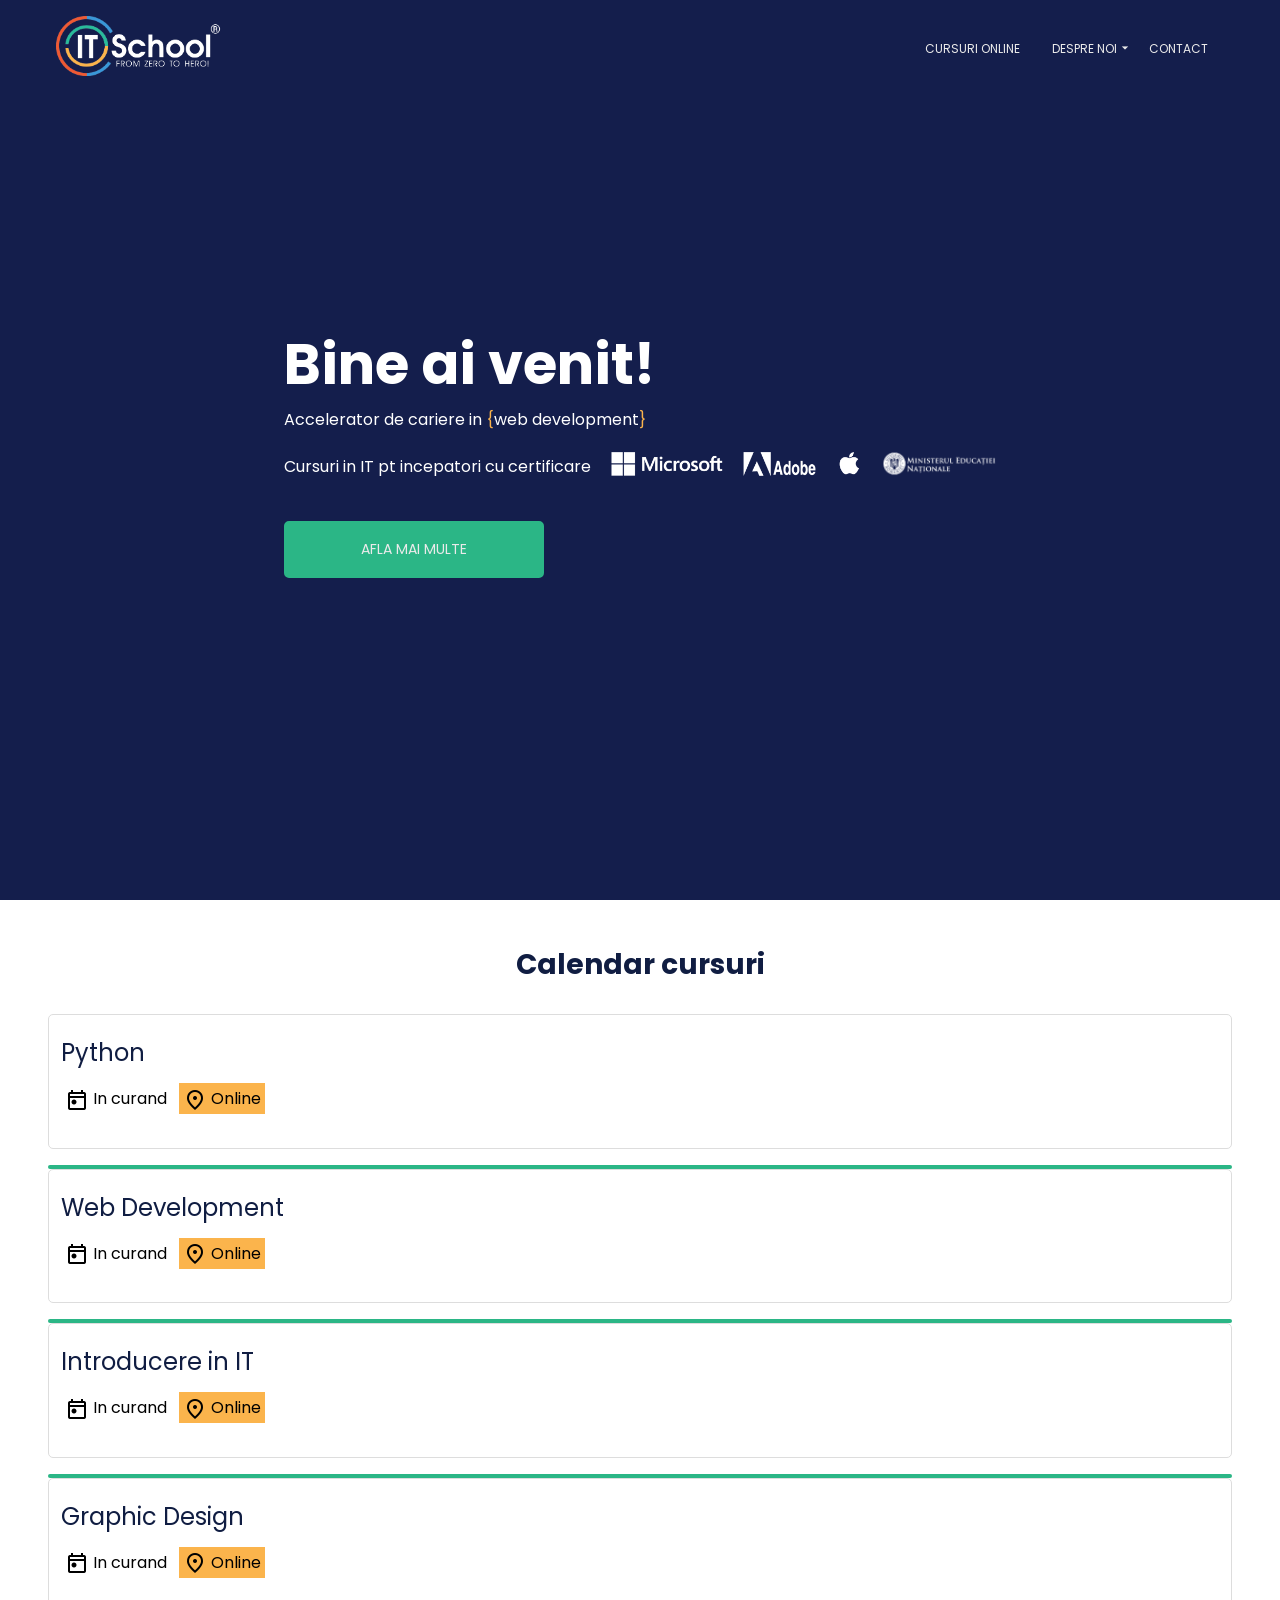
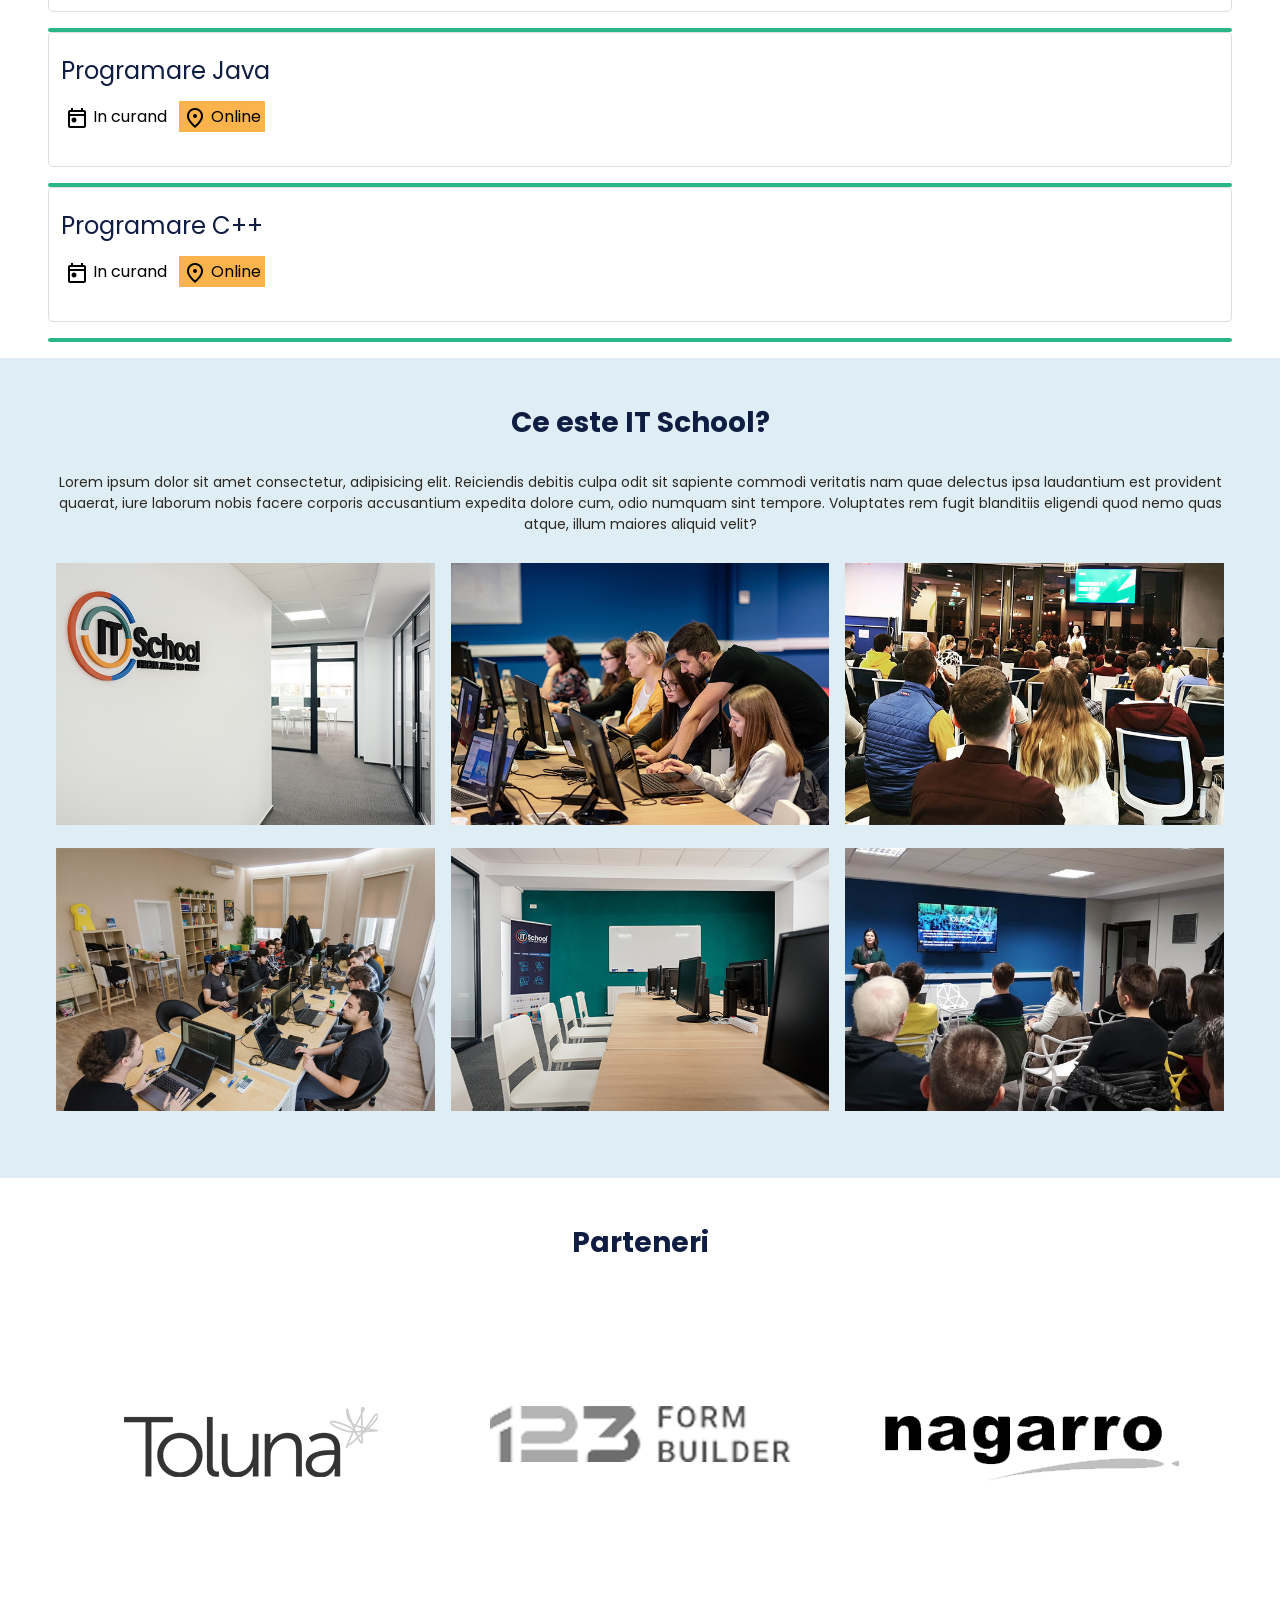
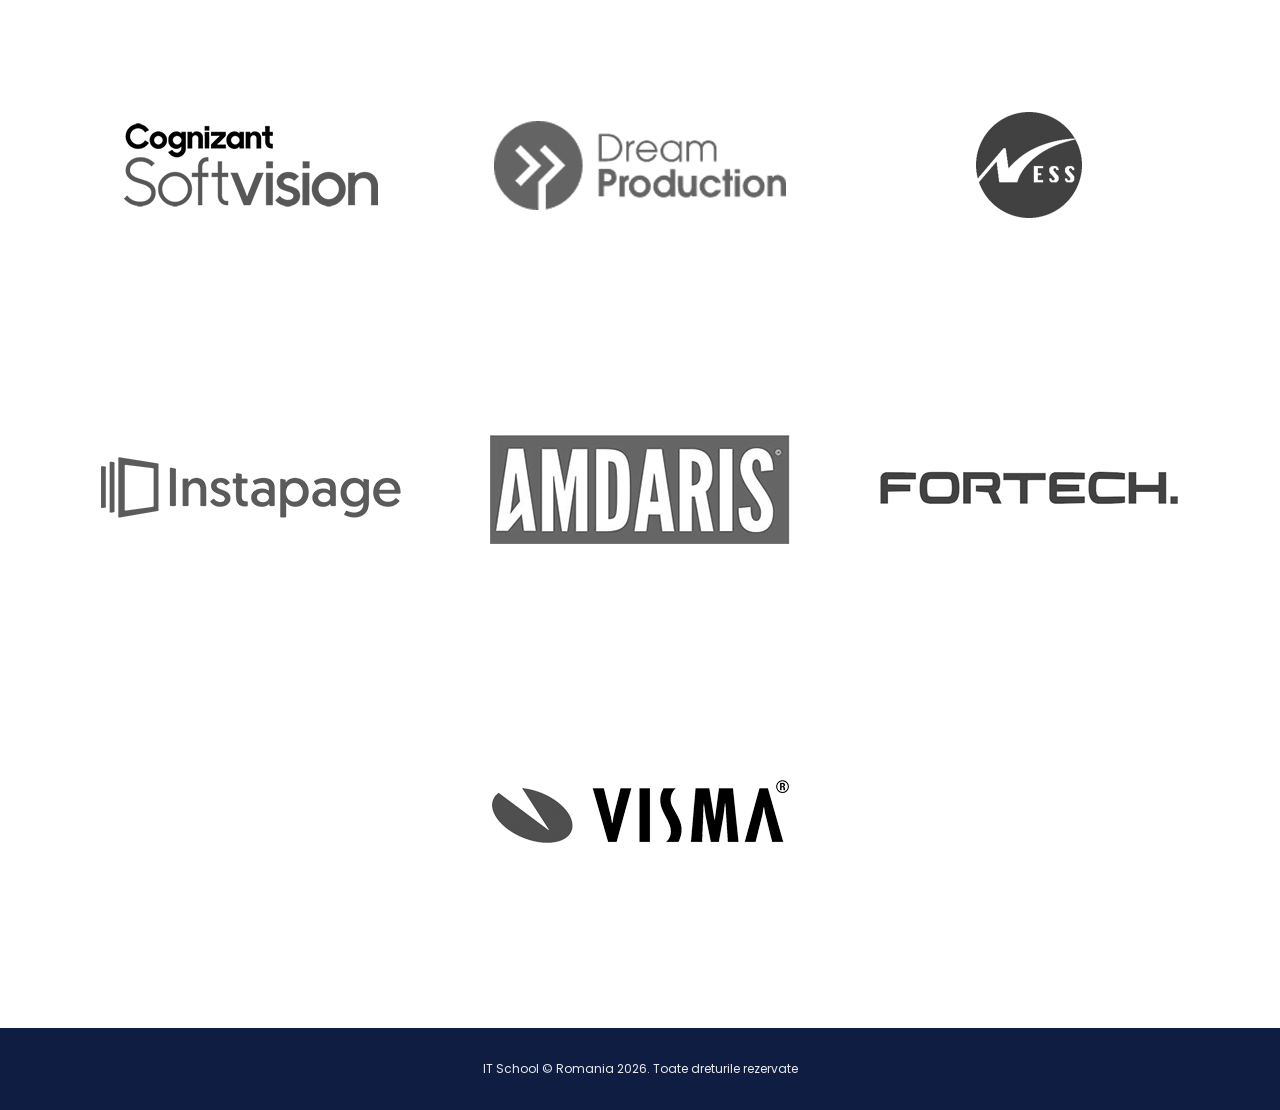
<file: it school clone/index.html>
<!DOCTYPE html>
<html lang="en">
<head>
    <meta charset="UTF-8">
    <meta name="viewport" content="width=device-width, initial-scale=1.0">
    <title>Clona IT School</title>
    <!-- includem fonturile prima oara -->
     <link rel="preconnect" href="https://fonts.googleapis.com">
<link rel="preconnect" href="https://fonts.gstatic.com" crossorigin>
<link href="https://fonts.googleapis.com/css2?family=Bitter:ital,wght@0,100..900;1,100..900&family=Poppins:ital,wght@0,100;0,200;0,300;0,400;0,500;0,600;0,700;0,800;0,900;1,100;1,200;1,300;1,400;1,500;1,600;1,700;1,800;1,900&family=Roboto:ital,wght@0,100..900;1,100..900&display=swap" rel="stylesheet">
<!-- pt iconite folosim material icons -->
   <link
      rel="stylesheet"
      href="https://fonts.googleapis.com/css2?family=Material+Symbols+Outlined:opsz,wght,FILL,GRAD@24,400,0,0"
    />
    <!-- includem CSS urile noastre -->
     <link rel="stylesheet" href="css/main.css" />
     <link rel="stylesheet" href="css/home.css" />
</head>
<body>

    <nav>
        <div class="container">
        <a href="index.html" class="logo-link">
            <img src="img/itschool-logo.png" alt="itschool logo"/>
        </a>

         <div class="menu-icon-container">    
             <!--iconita de meniu + checkboxul sunt pt mobil  -->
             <span class="material-symbols-outlined menu-icon">menu</span>
             <input type="checkbox" />
        <ul>
            <li>
                <a href="pages/courses.html">Cursuri online</a>
            </li>
            <li class="about-us">
       <a href="pages/about.html">
        Despre noi
        <!-- iconita luata de pe material icons -->
         <span class="material-symbols-outlined arrow-down-icon">
          arrow_drop_down
         </span>
    </a>
    <!-- submeniu afisat la hover pe "despre noi" -->
     <div class="submenu">
     <a href="index.html">IT School</a>
     <a href="pages/about.html">Despre noi</a>

     </div>
            </li>

            <li>
                <a href="pages/contact.html">Contact</a>
            </li>
        </ul>
        </div>   
        </div>
    </nav>
    <main>
    <section class="welcome">
        <div class="container">
        <h1>Bine ai venit!</h1>
        <p>
            Accelerator de cariere in <span>{</span>web development<span>}</span>
        </p>      
     <p>
        Cursuri in IT pt incepatori cu certificare
      <img src="img/microsoft.png" alt="Microsoft" />   
      <img src="img/adobe.png" alt="Adobe" /> 
      <img src="img/apple.png" alt="Apple" /> 
      <img src="img/minister.png" alt="Ministerul Educatiei" />    

     </p>
         <a href="pages/courses.html">Afla mai multe</a>
        </div>

    </section>

    <section class="courses">
        <!--pt containerele care contin griduri folosim si clasa grid; putem da mai multe clase unui tag de html, acestea se separa prin spatiu-->
        <div class="container grid">
            <h2>Calendar cursuri</h2>
            <!--fiecare curs are aceiasi structura-->
            <div class="course-wrapper">
                <div class="course">
                    <div class="content">
                        <h3>Python</h3>
                            <div class="badges">
                                <span class="date">
                                    <span class="material-symbols-outlined">today</span>
                                    <span>In curand</span>
                                </span>
                                <span class="place">
                                    <span class="material-symbols-outlined">location_on</span>
                                    <span>Online</span>
                                </span>
                            </div>
                    </div>
                </div>
                <div class="bar"></div>
            </div>
            <div class="course-wrapper">
                <div class="course">
                    <div class="content">
                        <h3>Web Development</h3>
                            <div class="badges">
                                <span class="date">
                                    <span class="material-symbols-outlined">today</span>
                                    <span>In curand</span>
                                </span>
                                <span class="place">
                                    <span class="material-symbols-outlined">location_on</span>
                                    <span>Online</span>
                                </span>
                            </div>
                    </div>
                </div>
                <div class="bar"></div>
            </div>
            <div class="course-wrapper">
                <div class="course">
                    <div class="content">
                        <h3>Introducere in IT</h3>
                            <div class="badges">
                                <span class="date">
                                    <span class="material-symbols-outlined">today</span>
                                    <span>In curand</span>
                                </span>
                                <span class="place">
                                    <span class="material-symbols-outlined">location_on</span>
                                    <span>Online</span>
                                </span>
                            </div>
                    </div>
                </div>
                <div class="bar"></div>
            </div>
            <div class="course-wrapper">
                <div class="course">
                    <div class="content">
                        <h3>Graphic Design</h3>
                            <div class="badges">
                                <span class="date">
                                    <span class="material-symbols-outlined">today</span>
                                    <span>In curand</span>
                                </span>
                                <span class="place">
                                    <span class="material-symbols-outlined">location_on</span>
                                    <span>Online</span>
                                </span>
                            </div>
                    </div>
                </div>
                <div class="bar"></div>
            </div>
            <div class="course-wrapper">
                <div class="course">
                    <div class="content">
                        <h3>Programare Java</h3>
                            <div class="badges">
                                <span class="date">
                                    <span class="material-symbols-outlined">today</span>
                                    <span>In curand</span>
                                </span>
                                <span class="place">
                                    <span class="material-symbols-outlined">location_on</span>
                                    <span>Online</span>
                                </span>
                            </div>
                    </div>
                </div>
                <div class="bar"></div>
            </div>
            <div class="course-wrapper">
                <div class="course">
                    <div class="content">
                        <h3>Programare C++</h3>
                            <div class="badges">
                                <span class="date">
                                    <span class="material-symbols-outlined">today</span>
                                    <span>In curand</span>
                                </span>
                                <span class="place">
                                    <span class="material-symbols-outlined">location_on</span>
                                    <span>Online</span>
                                </span>
                            </div>
                    </div>
                </div>
                <div class="bar"></div>
            </div>
            

        </div>
        
        

    </section>

    <section class="who-we-are">
        <div class="container grid">
            <h2>Ce este IT School?</h2>
            <p>Lorem ipsum dolor sit amet consectetur, adipisicing elit. Reiciendis debitis culpa odit sit sapiente commodi veritatis nam quae delectus ipsa laudantium est provident quaerat, iure laborum nobis facere corporis accusantium expedita dolore cum, odio numquam sint tempore. Voluptates rem fugit blanditiis eligendi quod nemo quas atque, illum maiores aliquid velit?
            </p>
            <div class="images-container">
                <!--primul wrapper pt img-->
                <div class="image-wrapper">
                    <img src="img/about-us-1.jpeg" alt="" />
                </div>
                <div class="image-wrapper">
                    <img src="img/about-us-2.jpeg" alt="" />
                </div>
                <div class="image-wrapper">
                    <img src="img/about-us-3.jpeg" alt="" />
                </div>
                <div class="image-wrapper">
                    <img src="img/about-us-4.jpeg" alt="" />
                </div>
                <div class="image-wrapper">
                    <img src="img/about-us-5.jpeg" alt="" />
                </div>
                <div class="image-wrapper">
                    <img src="img/about-us-6.jpeg" alt="" />
                </div>
            </div>
        </div>
    </section>

    <section class="partners">
        <div class="container">
            <h2>Parteneri</h2>
                <div class="partners-container">
                    <!--primul img container-->
                    <div class="image-wrapper">
                        <img src="img/toluna.png" alt="toluna">
                    </div>
                    <div class="image-wrapper">
                        <img src="img/123formbuilder.png" alt="123formbuilder">
                    </div>
                    <div class="image-wrapper">
                        <img src="img/nagarro.png" alt="nagarro">
                    </div>
                    <div class="image-wrapper">
                        <img src="img/cognizant.png" alt="cognizant">
                    </div>
                    <div class="image-wrapper">
                        <img src="img/dreamproduction.png" alt="dreamproduction">
                    </div>
                    <div class="image-wrapper">
                        <img src="img/ness.png" alt="ness">
                    </div>
                    <div class="image-wrapper">
                        <img src="img/instapage.png" alt="instapage">
                    </div>
                    <div class="image-wrapper">
                        <img src="img/amdaris.png" alt="amdaris">
                    </div>
                    <div class="image-wrapper">
                        <img src="img/fortech.png" alt="fortech">
                    </div>
                    <div class="image-wrapper">
                        <img src="img/visma.png" alt="visma">
                    </div>
                </div>
        </div>
    </section>
    </main>

    <footer>
        <div class="container">
            <p>IT School © Romania 2026. Toate  dreturile rezervate</p>
        </div>
    </footer>
</body>
</html>
</file>
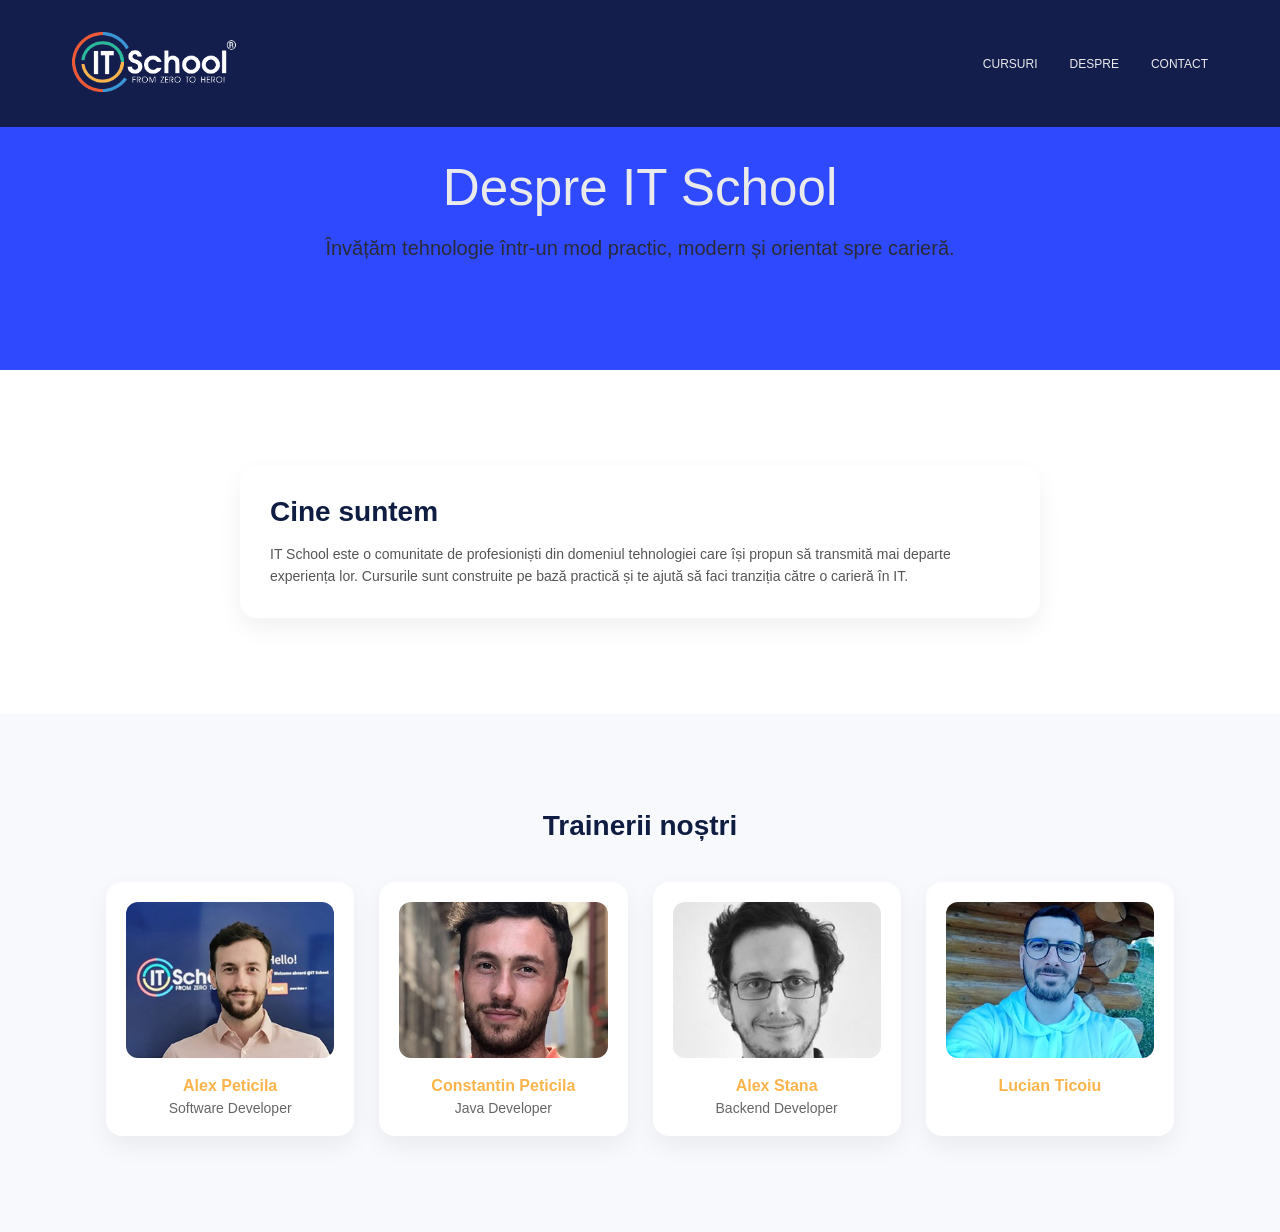
<file: it school clone/pages/about.html>
<!doctype html>
<html lang="en">
  <head>
    <meta charset="UTF-8" />
    <meta name="viewport" content="width=device-width, initial-scale=1.0" />
    <title>Despre noi</title>

    <!-- fonts -->
    https://fonts.googleapis.com https://fonts.gstatic.com
    https://fonts.googleapis.com/css2?family=Poppins&display=swap

    <link rel="stylesheet" href="../css/main.css" />
    <link rel="stylesheet" href="../css/about.css" />
  </head>

  <body>
    <!-- NAV -->
    <nav>
      <div class="container">
        <a href="../index.html">
          <img src="../img/itschool-logo.png" alt="logo" />
        </a>

        <ul>
          <li><a href="courses.html">Cursuri</a></li>
          <li><a href="about.html">Despre</a></li>
          <li><a href="contact.html">Contact</a></li>
        </ul>
      </div>
    </nav>

    <!-- HERO -->
    <section class="about-hero">
      <div class="container">
        <h1>Despre IT School</h1>
        <p>
          Învățăm tehnologie într-un mod practic, modern și orientat spre
          carieră.
        </p>
      </div>
    </section>

    <!-- DESCRIERE -->
    <section class="about-section">
      <div class="container">
        <div class="about-card">
          <h2>Cine suntem</h2>
          <p>
            IT School este o comunitate de profesioniști din domeniul
            tehnologiei care își propun să transmită mai departe experiența lor.
            Cursurile sunt construite pe bază practică și te ajută să faci
            tranziția către o carieră în IT.
          </p>
        </div>
      </div>
    </section>

    <!-- TRAINERI -->
    <section class="about-section gray">
      <div class="container">
        <h2 class="section-title">Trainerii noștri</h2>

        <div class="team">
          <div class="team-card">
            <img src="../img/buletin1.jpeg" />
            <h3>Alex Peticila</h3>
            <p>Software Developer</p>
          </div>

          <div class="team-card">
            <img src="../img/buletin2.jpeg" />
            <h3>Constantin Peticila</h3>
            <p>Java Developer</p>
          </div>

          <div class="team-card">
            <img src="../img/buletin3.jpeg" />
            <h3>Alex Stana</h3>
            <p>Backend Developer</p>
          </div>

          <div class="team-card">
            <img src="../img/buletin4.jpeg" />
            <h3>Lucian Ticoiu</h3>
          </div>
        </div>
      </div>
    </section>
  </body>
</html>
</file>
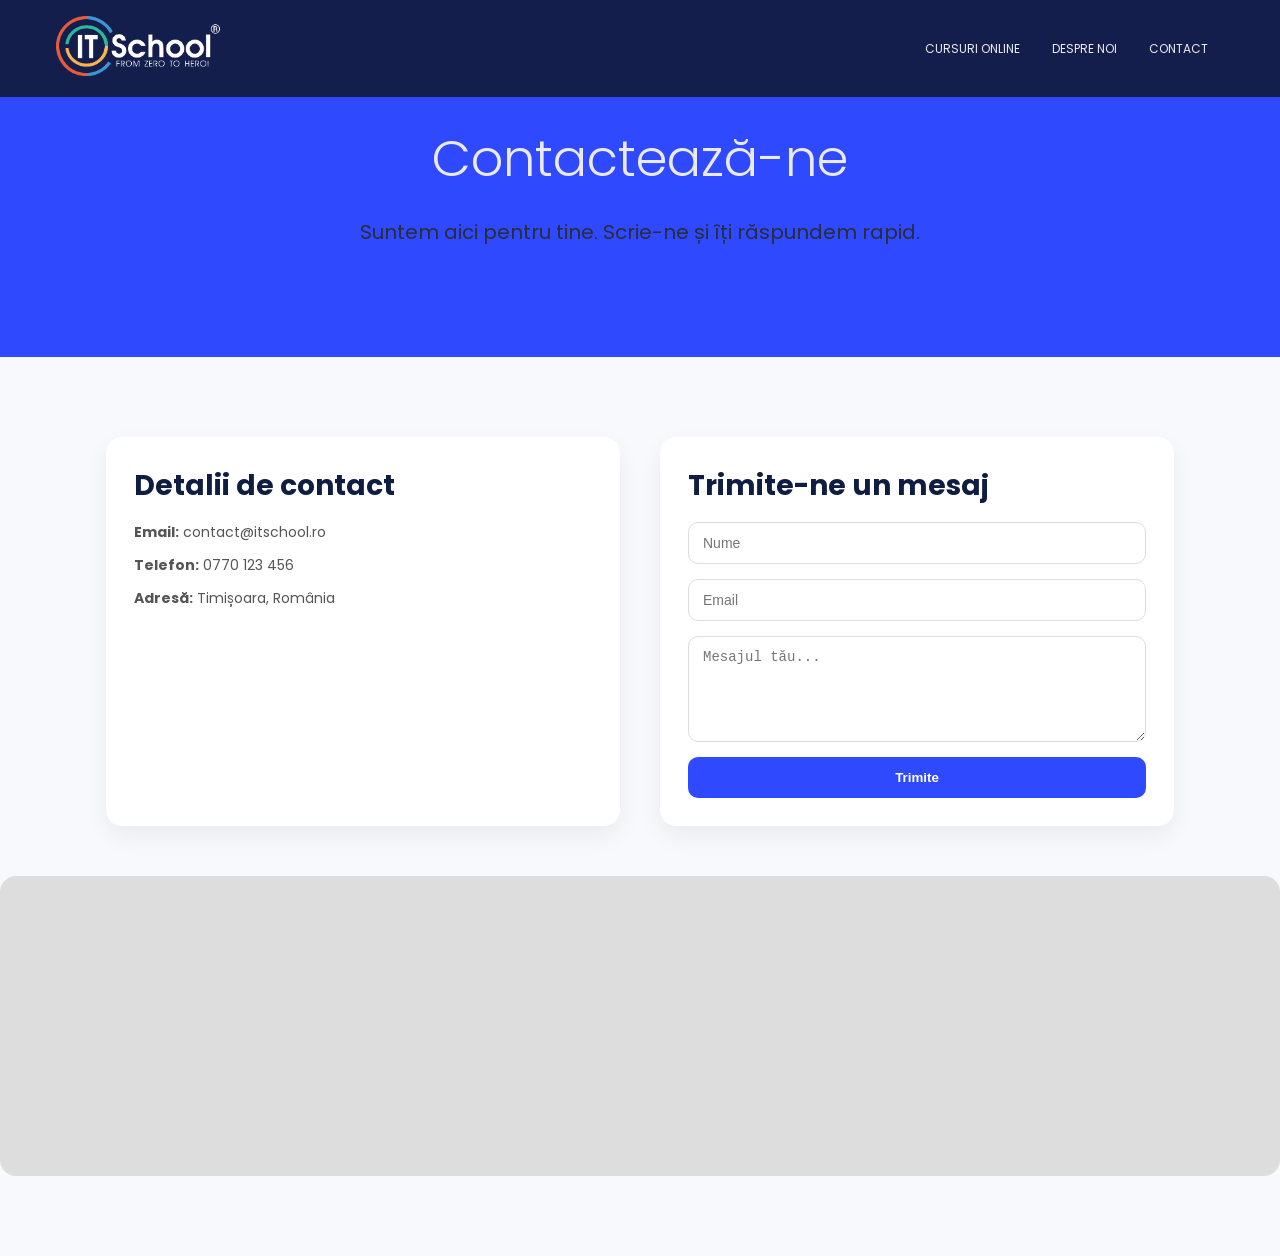
<file: it school clone/pages/contact.html>
<!doctype html>
<html lang="en">
  <head>
    <meta charset="UTF-8" />
    <meta name="viewport" content="width=device-width, initial-scale=1.0" />
    <title>Contact</title>

    <!-- fonts -->
    <link rel="preconnect" href="https://fonts.googleapis.com" />
    <link rel="preconnect" href="https://fonts.gstatic.com" crossorigin />
    <link
      href="https://fonts.googleapis.com/css2?family=Poppins&display=swap"
      rel="stylesheet"
    />

    <!-- css -->
    <link rel="stylesheet" href="../css/main.css" />
    <link rel="stylesheet" href="../css/contact.css" />
  </head>

  <body>
    <!-- NAV (identic ca la celelalte pagini) -->
    <nav>
      <div class="container">
        <a href="../index.html" class="logo-link">
          <img src="../img/itschool-logo.png" alt="logo" />
        </a>

        <ul>
          <li><a href="courses.html">Cursuri online</a></li>
          <li><a href="about.html">Despre noi</a></li>
          <li><a href="contact.html">Contact</a></li>
        </ul>
      </div>
    </nav>

    <!-- HERO -->
    <section class="contact-hero">
      <div class="container">
        <h1>Contactează-ne</h1>
        <p>Suntem aici pentru tine. Scrie-ne și îți răspundem rapid.</p>
      </div>
    </section>

    <!-- CONTACT CONTENT -->
    <section class="contact-section">
      <div class="container contact-container">
        <!-- LEFT: info -->
        <div class="contact-info">
          <h2>Detalii de contact</h2>
          <p><strong>Email:</strong> contact@itschool.ro</p>
          <p><strong>Telefon:</strong> 0770 123 456</p>
          <p><strong>Adresă:</strong> Timișoara, România</p>
        </div>

        <!-- RIGHT: formular -->
        <div class="contact-form">
          <h2>Trimite-ne un mesaj</h2>

          <form>
            <input type="text" placeholder="Nume" required />
            <input type="email" placeholder="Email" required />
            <textarea placeholder="Mesajul tău..." rows="5"></textarea>
            <button type="submit">Trimite</button>
          </form>
        </div>
      </div>
      <div class="contact-map">
        <iframe
          src="https://maps.google.com/maps?q=timisoara&t=&z=13&ie=UTF8&iwloc=&output=embed"
          width="100%"
          height="100%"
          frameborder="0"
        >
        </iframe>
      </div>
    </section>
  </body>
</html>
</file>
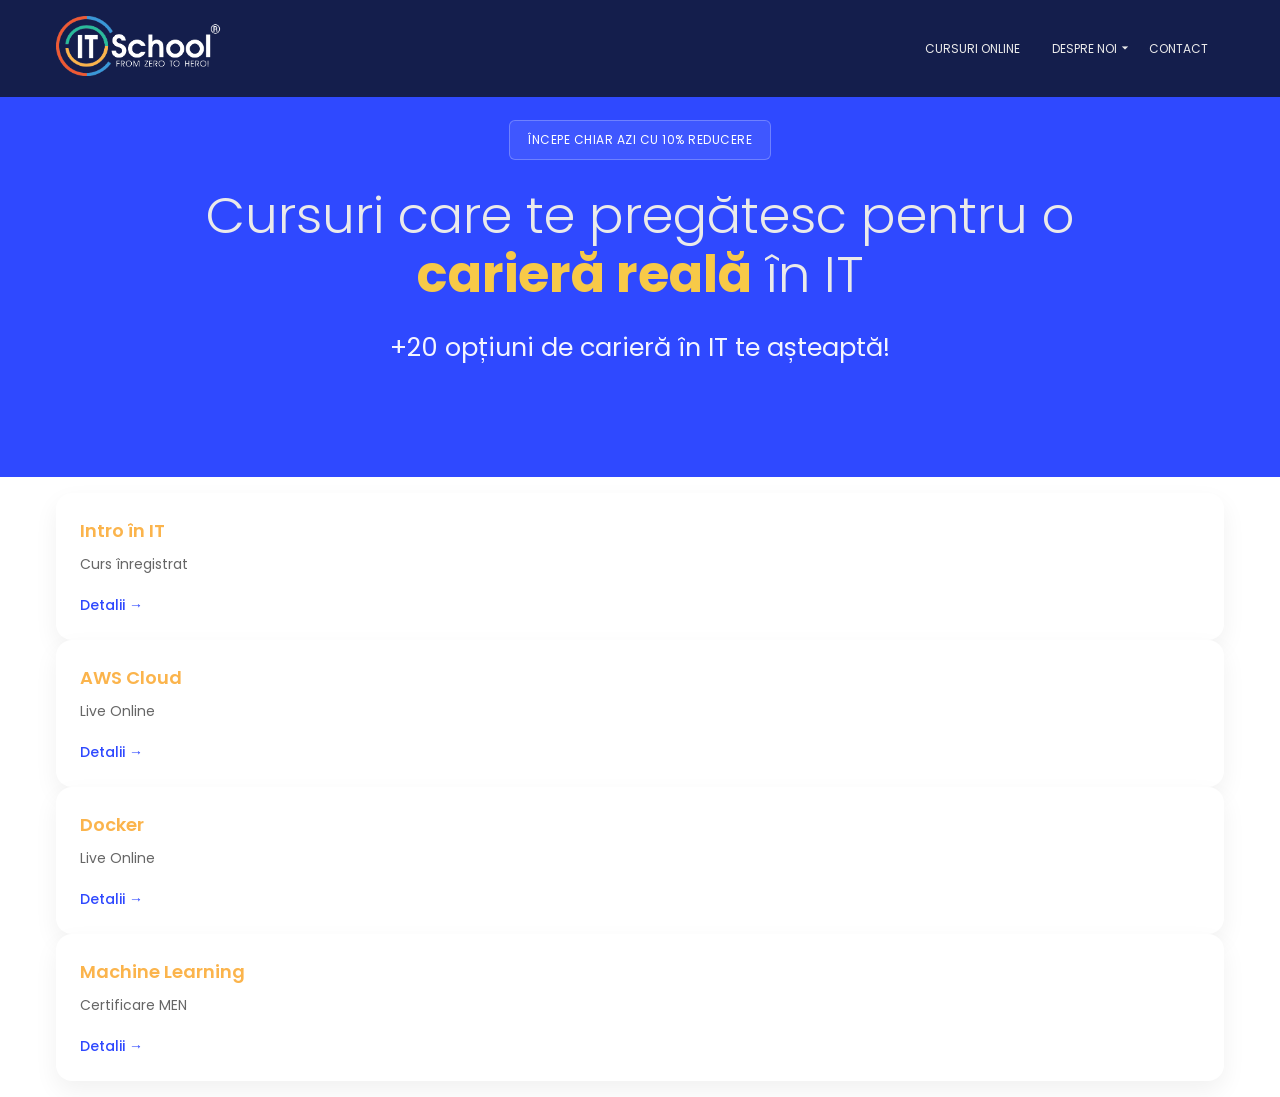
<file: it school clone/pages/courses.html>
<!doctype html>
<html lang="en">
  <head>
    <meta charset="UTF-8" />
    <meta name="viewport" content="width=device-width, initial-scale=1.0" />
    <title>Cursuri</title>
    <!--includem fonturile prima oara-->
    <link rel="preconnect" href="https://fonts.googleapis.com" />
    <link rel="preconnect" href="https://fonts.gstatic.com" crossorigin />
    <link
      href="https://fonts.googleapis.com/css2?family=Open+Sans:ital,wght@0,300..800;1,300..800&family=Poppins:ital,wght@0,100;0,200;0,300;0,400;0,500;0,600;0,700;0,800;0,900;1,100;1,200;1,300;1,400;1,500;1,600;1,700;1,800;1,900&family=Roboto:ital,wght@0,100..900;1,100..900&display=swap"
      rel="stylesheet"
    />
    <!--pentru iconite folosim material icons-->
    <link
      rel="stylesheet"
      href="https://fonts.googleapis.com/css2?family=Material+Symbols+Outlined:opsz,wght,FILL,GRAD@24,400,0,0"
    />
    <!--includem css urile noastre-->
    <link rel="stylesheet" href="../css/main.css" />
    <link rel="stylesheet" href="../css/courses.css" />
  </head>
  <body>
    <nav>
      <div class="container">
        <a href="../index.html" class="logo-link">
          <img src="../img/itschool-logo.png" alt="itschool logo" />
        </a>

        <div class="menu-icon-container">
          <!--iconita de meniu + checkboxul sunt pt mobil  -->
          <span class="material-symbols-outlined menu-icon">menu</span>
          <input type="checkbox" />
          <ul>
            <li>
              <a href="courses.html">Cursuri online</a>
            </li>
            <li class="about-us">
              <a href="about.html">
                Despre noi
                <!-- iconita luata de pe material icons -->
                <span class="material-symbols-outlined arrow-down-icon">
                  arrow_drop_down
                </span>
              </a>
              <!-- submeniu afisat la hover pe "despre noi" -->
              <div class="submenu">
                <a href="index.html">IT School</a>
                <a href="about.html">Despre noi</a>
              </div>
            </li>

            <li>
              <a href="contact.html">Contact</a>
            </li>
          </ul>
        </div>
      </div>
    </nav>
    <section class="hero">
      <div class="container hero-content">
        <a href="#" class="hero-badge">ÎNCEPE CHIAR AZI CU 10% REDUCERE</a>

        <h1 class="hero-title">
          Cursuri care te pregătesc pentru o
          <span class="hero-highlight">carieră reală</span> în IT
        </h1>

        <p class="hero-subtitle">+20 opțiuni de carieră în IT te așteaptă!</p>
      </div>
    </section>
    <section class="cursuri">
      <div class="container">
        <div class="row">
          <div class="col-3">
            <div class="square-card">
              <h3>Intro în IT</h3>
              <p>Curs înregistrat</p>
              <a href="#">Detalii →</a>
              <path
                d="M18.625 20.8125V41.3125H13.5V19.5312C13.5 17.4492 15.1816 15.6875 17.3438 15.6875H50.6562C52.7383 15.6875 54.5 17.4492 54.5 19.5312V41.3125H49.375V20.8125H18.625ZM58.3438 43.875C58.9844 43.875 59.625 44.5156 59.625 45.1562V46.4375C59.625 49.3203 57.3027 51.5625 54.5 51.5625H13.5C10.6172 51.5625 8.375 49.3203 8.375 46.4375V45.1562C8.375 44.5156 8.93555 43.875 9.65625 43.875H58.3438ZM37.6035 36.1074C37.043 35.4668 37.043 34.4258 37.6035 33.7852L40.3262 31.0625L37.6035 28.4199C37.043 27.7793 37.043 26.7383 37.6035 26.0977C38.2441 25.5371 39.2852 25.5371 39.9258 26.0977L43.7695 29.9414C44.3301 30.582 44.3301 31.623 43.7695 32.2637L39.9258 36.1074C39.6055 36.4277 39.2051 36.5078 38.8047 36.5078C38.3242 36.5078 37.9238 36.4277 37.6035 36.1074ZM30.3164 26.0977C30.877 26.7383 30.877 27.7793 30.3164 28.4199L27.5938 31.0625L30.3164 33.7852C30.877 34.4258 30.877 35.4668 30.3164 36.1074C29.9961 36.4277 29.5957 36.5078 29.1953 36.5078C28.7148 36.5078 28.3145 36.4277 27.9941 36.1074L24.1504 32.2637C23.5898 31.623 23.5898 30.582 24.1504 29.9414L27.9941 26.0977C28.6348 25.5371 29.6758 25.5371 30.3164 26.0977Z"
                fill="white"
              ></path>
            </div>
          </div>

          <div class="col-3">
            <div class="square-card">
              <h3>AWS Cloud</h3>
              <p>Live Online</p>
              <a href="#">Detalii →</a>
            </div>
          </div>

          <div class="col-3">
            <div class="square-card">
              <h3>Docker</h3>
              <p>Live Online</p>
              <a href="#">Detalii →</a>
            </div>
          </div>

          <div class="col-3">
            <div class="square-card">
              <h3>Machine Learning</h3>
              <p>Certificare MEN</p>
              <a href="#">Detalii →</a>
            </div>
          </div>
        </div>
      </div>
    </section>

    <script
      src="https://cdn.jsdelivr.net/npm/bootstrap@5.3.8/dist/js/bootstrap.bundle.min.js"
      integrity="sha384-FKyoEForCGlyvwx9Hj09JcYn3nv7wiPVlz7YYwJrWVcXK/BmnVDxM+D2scQbITxI"
      crossorigin="anonymous"
    ></script>
  </body>
</html>
</file>
<file: it school clone/css/main.css>
/* adaugam variabile */
:root {
  --text-primary: #101d42;
  --text-secondary: #fbb44c;
  --text-dark: #2b2922;
  --text-light: #eaeaea;
  --text-white: #ffffff;

  --bg-primary: #141e4c;
  --bg-secondary: #dfedf5;
  --bg-dark: #101d42;
  --bg-light: #ffffff;

  --button-color: #2bb686;

  /* daca nu e specificat in document 1 rem = 16px */
  --fs-large: 1rem;
  --fs-medium: 0.875rem;
  --fs-small: 0.75rem;

  --spacing-xl: 2.625rem;
  --spacing-large: 1.75rem;
  --spacing-medium: 1rem;
  --spacing-small: 0.5rem;
  --spacing-tiny: 0.25rem;

  --mobile-logo-height: 45px;
}

/* resetam proprietatile default */
* {
  box-sizing: border-box;
}

body,
h1,
h2,
h3,
p {
  margin: 0;
  padding: 0;
}

ul {
  list-style-type: none;
  margin: 0;
  padding: 0;
}

a {
  display: block;
  text-decoration: none;
}

/* necesar pt butoane pe mobil, in anumite situatii si browsere butonul poate sa nu isi pastreze forma fara acest css */
input[type="submit"] {
  -webkit-appearance: none;
  -moz-appearance: none;
  appearance: none;
  opacity: 1;
}

/* adaugam proprietati legate de font */
body {
  font-family: "Poppins", sans-serif;
}

h1 {
  font-size: 3.5rem;
}

h2 {
  font-size: 1.75rem;
}

h3 {
  font-size: 1.5rem;
}

p {
  font-size: var(--fs-medium);
}

/* adaugam proprietati legate de culori */
h1 {
  color: var(--text-light);
}

h2 {
  color: var(--text-primary);
}

h3 {
  color: var(--text-secondary);
}

p {
  color: var(--text-dark);
}

/* clase reutilizabile */
.container {
  max-width: 1200px;
  min-width: 320px;

  margin: auto;

  padding: var(--spacing-medium);
}

/* layout */

body {
  display: flex;
  flex-direction: column;

  min-height: 100vh;
}

/* stilizarea navului */
nav {
  position: fixed;
  top: 0;

  width: 100%;

  background-color: var(--bg-primary);

  z-index: 2;
}

nav .container {
  display: flex;

  justify-content: space-between;
  align-items: center;
}

nav .logo-link {
  padding: 0;
}

nav img {
  width: auto;
  height: 60px;
}

/* meniul hamburger icon si checkboxul sunt doar pt versiunea de mobil */
nav .menu-icon {
  color: var(--text-light);
  display: none;
}

nav input[type="checkbox"] {
  display: none;
}

nav ul {
  display: flex;
}

nav li {
  position: relative;
  /* nu uitam sa punem position relative pe elementul fata de care pozitional absolut */
}
nav a {
  font-size: var(--fs-small);
  /* transformam textul sa contina doar majuscule */
  text-transform: uppercase;

  color: var(--text-light);

  padding: var(--spacing-medium);
}

nav .arrow-down-icon {
  font-size: var(--fs-large);
  /* in cazul acesta daca nu specificam top, left, right sau bottom va fipozitionat automat, iar in acest caz il pozitioneaza fix cum trebuie */
  position: absolute;
}

nav a:hover {
  color: var(--text-secondary);
}

nav .submenu {
  /* initial submeniul nu e afisat. afisarea se facea la hover pe parinte */
  display: none;

  position: absolute;
  top: calc(100% - var(--spacing-small));
  left: var(--spacing-medium);

  width: 10rem;
  padding: var(--spacing-tiny) 0;

  background-color: var(--bg-dark);

  z-index: 3;
}

nav .submenu a {
  padding: var(--spacing-tiny) var(--spacing-small);
}

/* atentie la acest selector display: block! el se va aplica pe elementul cu clasa submenu doar atunci cand printele cu clasa about-us are hover  */
nav .about-us:hover .submenu {
  display: block;
}

/* stilizarea pt mobil */
@media (max-width: 768px) {
  nav img {
    height: var(--mobile-logo-height);
  }

  /* ascundem linkurile si afisam iconita de meniu la pachet cu checkboxul
  de asemenea ascundem submeniu(intrucat am avea nevoie de Javascript ca sa il facem pe mobil) si iconita ce indica prezenta lui
*/

  nav ul {
    display: none;
  }

  nav .menu-icon {
    display: block;
  }

  nav .arrow-down-icon {
    display: none;
  }

  nav .about-us:hover .submenu {
    display: none;
  }

  nav .menu-icon-container {
    position: relative;
  }
  /* un nou tip de selector selectam inputul care are un atribut specific */
  nav input[type="checkbox"] {
    /* pe mobil checkboxul trebuie sa fie prezent */
    display: block;
    /* practic punem checkboxul deasupra iconitei de meniu(hamburger icon) */
    position: absolute;
    top: 0;
    left: 0;

    height: 100%;
    width: 100%;
    /* atentie opacity 0 doar ascunde vizual elementul , el este inca prezent in pagina */
    opacity: 0;

    margin: 0;

    cursor: pointer;
  }

  /* doua tipuri de selector
   1.input: checked -> elementul este stilizat daor daca checkboxul se afla in starea checked 
   2. input:checked ~ ul -> aplica CSSul doar pe fratii(de acelasi nivel) lui input:checked aflati sub el ca ordine/
   evident doar fratii care sunt ul

   */
  nav input[type="checkbox"]:checked ~ ul {
    display: block;
    width: 100%;
    position: fixed;
    top: calc(var(--mobile-logo-height) + 2 * var(--spacing-medium));
    left: 0;

    background-color: var(--bg-dark);
  }
}

/*footer*/
footer {
  background-color: var(--bg-dark);
}
footer p {
  font-size: var(--fs-small);
  text-align: center;
  color: var(--text-light);
  padding: var(--spacing-medium) 0;
}
</file>
<file: it school clone/css/home.css>
/* welcome section */
.welcome {
  height: 100vh;
  width: 100%;
  background-color: var(--bg-primary);
  display: flex;
  justify-content: flex-start;
  align-items: center;
}

.welcome h1,
.welcome p {
  color: var(--text-white);
}

.welcome p {
  font-size: var(--fs-large);
  margin-bottom: var(--spacing-medium);
}

.welcome p:last-of-type {
  margin-bottom: var(--spacing-xl);
}

.welcome p span {
  color: var(--text-secondary);
}

.welcome img {
  height: 24px;
  width: auto;

  margin-left: var(--spacing-medium);
  position: relative;
  top: var(--spacing-tiny);
}

.welcome .container {
  height: 100%;
  display: flex;
  flex-direction: column;
  justify-content: center;
}

.welcome a {
  color: var(--text-light);
  background-color: var(--button-color);
  font-size: var(--fs-medium);
  text-transform: uppercase;
  text-align: center;

  padding: var(--spacing-medium);
  border: 2px solid var(--button-color);
  border-radius: 5px;
  width: 260px;
}

.welcome a:hover {
  background-color: transparent;
}

@media (max-width: 768px) {
  .welcome h1 {
    font-size: 2.5rem;
  }

  /* pe mobil vrem ca ultimul paragraf sa nu aiba margine */
  .welcome p:last-of-type {
    margin-bottom: 0;
  }

  .welcome img {
    display: block;

    margin-top: var(--spacing-medium);
    margin-left: var(--spacing-small);
  }

  .welcome {
    padding-bottom: 4rem;
  }
  .welcome a {
    display: none;
  }
}

/*courses section*/
.courses h2 {
  margin: var(--spacing-large) 0;
  text-align: center;
}
/*stilizarea se aplica doar pe un element care are in acelasi timp clasele container si grid*/
.courses .container.grid {
  padding: var(--spacing-medium) var(--spacing-small);
}

.courses .courses-container {
  display: grid;
  grid-template-columns: repeat(3, 1fr);
  gap: var(--spacing-medium);
  margin-bottom: var(--spacing-large);
}

.courses .course-wrapper {
  width: 100%;
  padding: 0;
}

.courses .course {
  width: 100%;

  border: 1px solid #ddd;
  border-radius: 5px;
  padding: var(--spacing-tiny);
}

.courses h3 {
  color: var(--text-primary);
  font-weight: 400;
}

.courss span {
  font-size: var(--fs-medium);
  color: var(--text-dark);
}

.courses .material-symbols-outlined {
  /*vertical align aliniaza pe verticala elemetele inline*/
  vertical-align: middle;
}

.course .date,
.courses .place {
  padding: var(--spacing-tiny);
}
/*in ambele variante va ajunge la iconita pt ca avem numele sectiunii courses(la plural)*/
.courses .place {
  background-color: var(--text-secondary);
  margin-left: var(--spacing-tiny);
}

.courses .course,
.courses h3,
.courses .badges {
  margin-bottom: var(--spacing-medium);
}

.courses .bar {
  height: var(--spacing-tiny);
  background-color: var(--button-color);
  border-radius: 10px;
}

.courses .content {
  padding: var(--spacing-medium) var(--spacing-small);
}
.cursuri .row {
  display: grid;
  grid-template-columns: repeat(3, 1fr);
  gap: 25px;
}

@media (max-width: 992px) {
  .courses .course-wrapper {
    width: 50%;
  }
}

@media (max-width: 768px) {
  .courses .course-wrapper {
    width: 100%;
  }
}

/*who we are section*/
.who-we-are {
  background-color: var(--bg-secondary);
}

.who-we-are .container.grid {
  padding: var(--spacing-medium) var(--spacing-small);
}

.who-we-are h2 {
  padding-top: var(--spacing-large);
}

.who-we-are h2,
.who-we-are p {
  margin-bottom: var(--spacing-large);
  text-align: center;
}

.who-we-are .container.grid p {
  margin-right: var(--spacing-small);
  margin-left: var(--spacing-small);
}

.who-we-are .images-container {
  display: flex;
  flex-wrap: wrap;

  margin-bottom: var(--spacing-large);
}

.who-we-are .image-wrapper {
  width: calc(100% / 3);

  padding-right: var(--spacing-small);
  padding-left: var(--spacing-small);
  margin-bottom: var(--spacing-medium);
}

.who-we-are img {
  width: 100%;
  height: auto;
}

@media (max-width: 992px) {
  .who-we-are .image-wrapper {
    width: 50%;
  }
}

@media (max-width: 768px) {
  .who-we-are .image-wrapper {
    width: 100%;
  }
}

/*partners section*/

.partners h2 {
  padding-top: var(--spacing-large);
  text-align: center;
}

.partners h2,
.partners .partners-container {
  margin-bottom: var(--spacing-large);
}
.partners .partners-container {
  display: flex;
  flex-wrap: wrap;
  /*in cazul partenerilor nu vream ca img sa se intinda pe tot randul asa le spatiem cu justify content*/
  justify-content: space-around;
  margin-top: 0 var(--spacing-xl);
}

.partners .image-wrapper {
  width: 100 px;
  margin-right: var(--spacing-xl);
  margin-left: var(--spacing-xl);

  margin-bottom: var(--spacing-medium);
}

.partners img {
  width: 100%;
  height: auto;
  /*facem pozele gri*/
  filter: grayscale(100%);
}

.partners img:hover {
  /*coloram pozele la loc dar pe hover*/
  filter: grayscale(0);
}

@media (max-width: 768px) {
  .partners .partners-container {
    margin: 0 var(--spacing-small);
  }
}

@media (max-width: 576px) {
  .partners .image-wrapper {
    margin-right: var(--spacing-medium);
    margin-left: var(--spacing-medium);
  }
}
</file>
<file: it school clone/css/about.css>
/* HERO */
.about-hero {
  background: #2f49ff;
  color: #fff;
  padding: 90px 0 110px;
}

.about-hero .container {
  max-width: 1100px;
  margin: 0 auto;
  text-align: center;
  padding: 0 16px;
}

.about-hero h1 {
  font-family: "Poppins", sans-serif;
  font-weight: 300;
  font-size: clamp(32px, 4vw, 64px);
  margin-top: 50px;
}

.about-hero p {
  margin-top: 20px;
  font-size: 20px;
  opacity: 0.9;
}

/* SECTII */
.about-section {
  padding: 80px 0;
  background: #fff;
}

.about-section.gray {
  background: #f7f9fc;
}

/* CARD TEXT */
.about-card {
  max-width: 800px;
  margin: auto;
  background: #fff;
  padding: 30px;
  border-radius: 16px;
  box-shadow: 0 10px 25px rgba(0, 0, 0, 0.06);
  transition: 0.25s ease;
}

.about-card:hover {
  transform: translateY(-5px);
  box-shadow: 0 18px 40px rgba(0, 0, 0, 0.1);
}

.about-card h2 {
  font-family: "Poppins", sans-serif;
  margin-bottom: 15px;
}

.about-card p {
  color: #555;
  line-height: 1.6;
}

/* TITLU */
.section-title {
  text-align: center;
  margin-bottom: 40px;
  font-family: "Poppins", sans-serif;
}

/* GRID TEAM */
.team {
  max-width: 1100px;
  margin: 0 auto;
  display: grid;
  grid-template-columns: repeat(4, 1fr);
  gap: 25px;
  padding: 0 16px;
}

/* CARD TRAINER */
.team-card {
  background: #fff;
  padding: 20px;
  border-radius: 16px;
  text-align: center;
  box-shadow: 0 10px 25px rgba(0, 0, 0, 0.06);
  transition: 0.25s ease;
}

.team-card:hover {
  transform: translateY(-5px);
  box-shadow: 0 18px 40px rgba(0, 0, 0, 0.1);
}

.team-card img {
  width: 100%;
  border-radius: 12px;
  margin-bottom: 15px;
}

.team-card h3 {
  font-size: 16px;
  font-weight: 600;
  margin-bottom: 5px;
}

.team-card p {
  color: #666;
  font-size: 14px;
}

/* RESPONSIVE */
@media (max-width: 900px) {
  .team {
    grid-template-columns: 1fr 1fr;
  }
}

@media (max-width: 500px) {
  .team {
    grid-template-columns: 1fr;
  }
}
</file>
<file: it school clone/css/contact.css>
/* HERO */
.contact-hero {
  background: #2f49ff;
  color: #fff;
  padding: 90px 0 110px;
}

.contact-hero .container {
  max-width: 1100px;
  margin: 0 auto;
  text-align: center;
  padding: 0 16px;
}

.contact-hero h1 {
  margin-top: 30px;
  font-family: "Poppins", sans-serif;
  font-weight: 300;
  font-size: clamp(32px, 4vw, 64px);
}

.contact-hero p {
  margin-top: 20px;
  font-size: 20px;
  opacity: 0.9;
}

/* SECTION */
.contact-section {
  background: #f7f9fc;
  padding: 80px 0;
}

.contact-container {
  max-width: 1100px;
  margin: 0 auto;
  display: flex;
  gap: 40px;
  padding: 0 16px;
}

/* CARDURI */
.contact-info,
.contact-form {
  flex: 1;
  background: #fff;
  padding: 28px;
  border-radius: 16px;
  box-shadow: 0 10px 25px rgba(0, 0, 0, 0.06);
  transition: 0.25s ease;
}

.contact-info:hover,
.contact-form:hover {
  transform: translateY(-5px);
  box-shadow: 0 18px 40px rgba(0, 0, 0, 0.1);
}

/* TEXT */
.contact-info h2,
.contact-form h2 {
  font-family: "Poppins", sans-serif;
  margin-bottom: 15px;
}

.contact-info p {
  margin-bottom: 12px;
  color: #555;
}

/* FORM */
.contact-form form {
  display: flex;
  flex-direction: column;
}

/* INPUT STYLE */
.contact-form input,
.contact-form textarea {
  margin-bottom: 15px;
  padding: 12px 14px;
  border: 1px solid #ddd;
  border-radius: 10px;
  font-size: 14px;
  transition: 0.2s;
}

/* FOCUS EFFECT */
.contact-form input:focus,
.contact-form textarea:focus {
  border-color: #2f49ff;
  outline: none;
  box-shadow: 0 0 0 2px rgba(47, 73, 255, 0.15);
}

/* BUTTON */
.contact-form button {
  background: #2f49ff;
  color: #fff;
  border: none;
  padding: 13px;
  border-radius: 10px;
  font-weight: 600;
  cursor: pointer;
  transition: 0.25s ease;
}

.contact-form button:hover {
  background: #1c33cc;
  transform: translateY(-2px);
}

/* OPTIONAL MAP */
.contact-map {
  margin-top: 50px;
  border-radius: 16px;
  overflow: hidden;
  height: 300px;
  background: #ddd;
}

/* RESPONSIVE */
@media (max-width: 900px) {
  .contact-container {
    flex-direction: column;
  }
}
</file>
<file: it school clone/css/courses.css>
.hero {
  background: #2f49ff; /* albastrul */
  color: #fff;
  padding: 90px 0 110px; /* inaltimea zonei albastre */
}

.hero-content {
  max-width: 1100px;
  margin: 0 auto;
  text-align: center;
  padding: 0 16px;
}

.hero-badge {
  display: inline-block;
  margin-top: 30px;
  padding: 10px 18px;
  border: 1px solid rgba(255, 255, 255, 0.25);
  border-radius: 6px;
  color: #fff;
  text-decoration: none;
  font-size: 12px;
  letter-spacing: 0.5px;
  text-transform: uppercase;
  background: rgba(255, 255, 255, 0.08);
}

.hero-title {
  margin: 26px auto 0;
  font-family: "Poppins", sans-serif;
  font-weight: 300;
  font-size: clamp(32px, 4vw, 64px); /* responsive */
  line-height: 1.15;
  max-width: 900px;
}

.hero-highlight {
  color: #f7c948; /* galbenul */
  font-weight: 700;
}

.hero-subtitle {
  color: #fff;
  margin-top: 24px;
  font-size: clamp(18px, 2vw, 34px);
  opacity: 0.95;
}
.cursuri {
  background: #fff;
  margin-bottom: auto;
}

.square-card {
  background: #fff;
  padding-top: 100%;
  border-radius: 16px;
  padding: 24px;
  box-shadow: 0 10px 25px rgba(0, 0, 0, 0.06);
  display: flex;
  flex-direction: column;
  transition: 0.25s ease;
  margin-bottom: auto;
}

.square-card h3 {
  font-family: "Poppins", sans-serif;
  font-size: 18px;
  font-weight: 600;
  margin-bottom: 10px;
}

.square-card p {
  font-size: 14px;
  color: #666;
  margin-bottom: auto;
}

.square-card a {
  margin-top: 20px;
  font-size: 14px;
  color: #2f49ff;
  text-decoration: none;
  font-weight: 500;
}

.square-card:hover {
  transform: translateY(-4px);
  box-shadow: 0 16px 35px rgba(0, 0, 0, 0.1);
}
</file>
